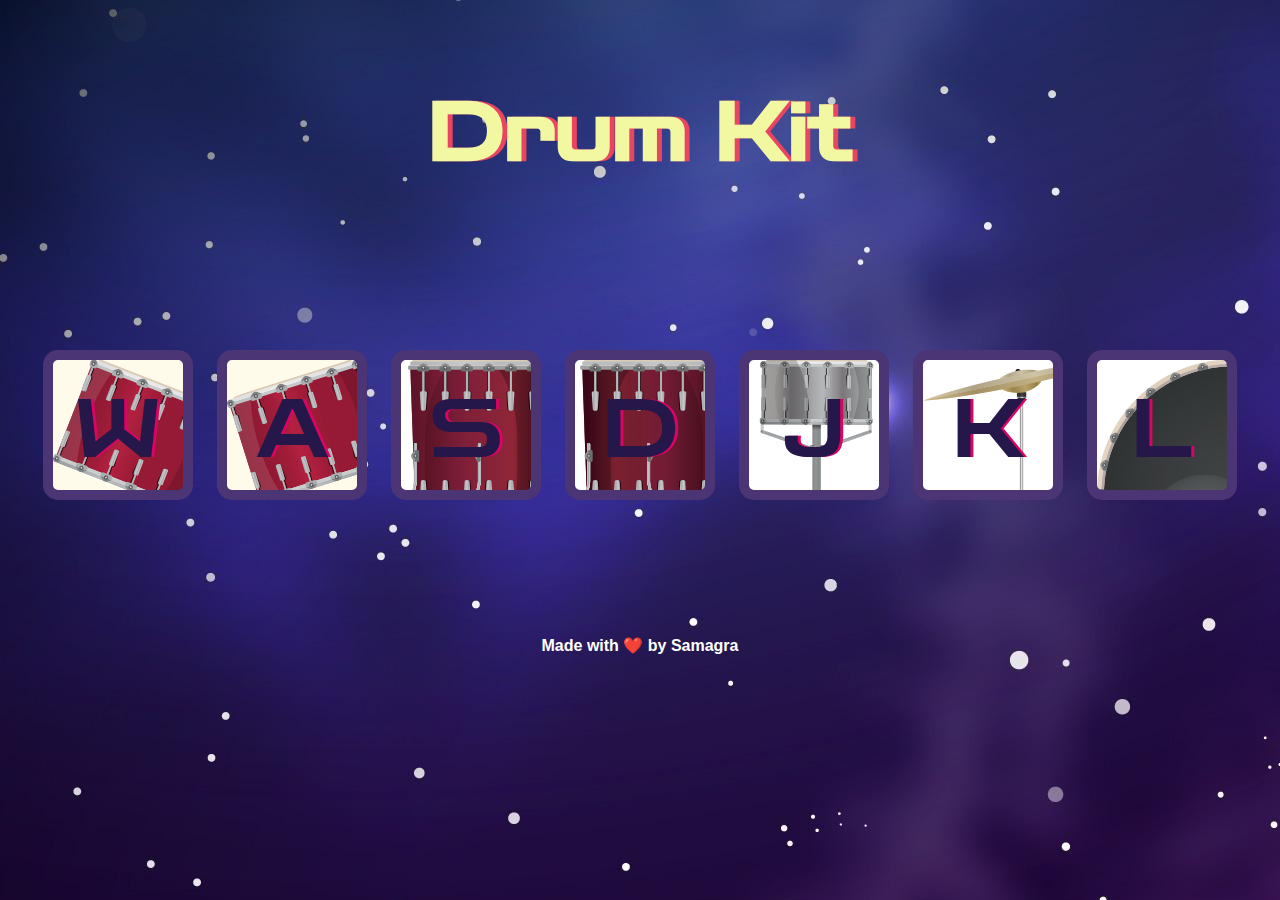
<file: index.html>
<!DOCTYPE html>
<html lang="en">
<head>
    <meta charset="UTF-8">
    <meta http-equiv="X-UA-Compatible" content="IE=edge">
    <meta name="viewport" content="width=device-width, initial-scale=1.0">
    <title>Drum Kit</title>
    <link rel="stylesheet" href="styles.css">
    <link rel="preconnect" href="https://fonts.googleapis.com"><link rel="preconnect" href="https://fonts.gstatic.com" crossorigin><link href="https://fonts.googleapis.com/css2?family=Zen+Dots&display=swap" rel="stylesheet">
</head>
<body>
    <h1 class="title">Drum Kit</h1>
    <div class="set">
<button class="drum w" id="w">W</button>
<button class="drum a" id="a">A</button>
<button class="drum s" id="s">S</button>
<button class="drum d" id="d">D</button>
<button class="drum j" id="j">J</button>
<button class="drum k" id="k">K</button>
<button class="drum l" id="l">L</button>
    </div>
    <footer>Made with ❤️ by Samagra</footer>
    
    <script src="index.js"></script>
</body>
</html>
</file>
<file: styles.css>
body {
    text-align: center;
    background-image: url("images/bg.jpg");
}

h1 {
color: #F2F7A1;
    font-size: 5rem;
    line-height: 2;
    font-family: 'Zen Dots', cursive;
    text-shadow: 5px 0 #E94560;

}

footer {
    color: #FFFFFF;
    font-family: sans-serif;
    font-weight: 600;
}

.set {
    margin: 10% auto;
}
/*  */
.drum {
    border: 10px solid #4C3575;
    font-size: 5rem;
    font-family: 'Zen Dots', cursive;
    width: 150px;
    height: 150px;
    margin: 10px;
    border-radius: 10%;
    line-height: 1.75;
    background-color: #FFFBEB;
    color: #251749;
    display: inline-block; 
    text-shadow: 3px 0 #DA0463;
}

.w{
    background-image: url("images/tom1.png");
}
.a{
    background-image: url("images/tom2.png");
}
.s{
    background-image: url("images/tom3.png");
}
.d{
    background-image: url("images/tom4.png");
}
.j{
    background-image: url("images/snare.png");
}
.k{
    background-image: url("images/crash.png");
}
.l{
    background-image: url("images/kick.png");
}

.pressed{
    box-shadow: 0 3px 4px 0 #F1D3B3;
    opacity: 0.5;
}
</file>
